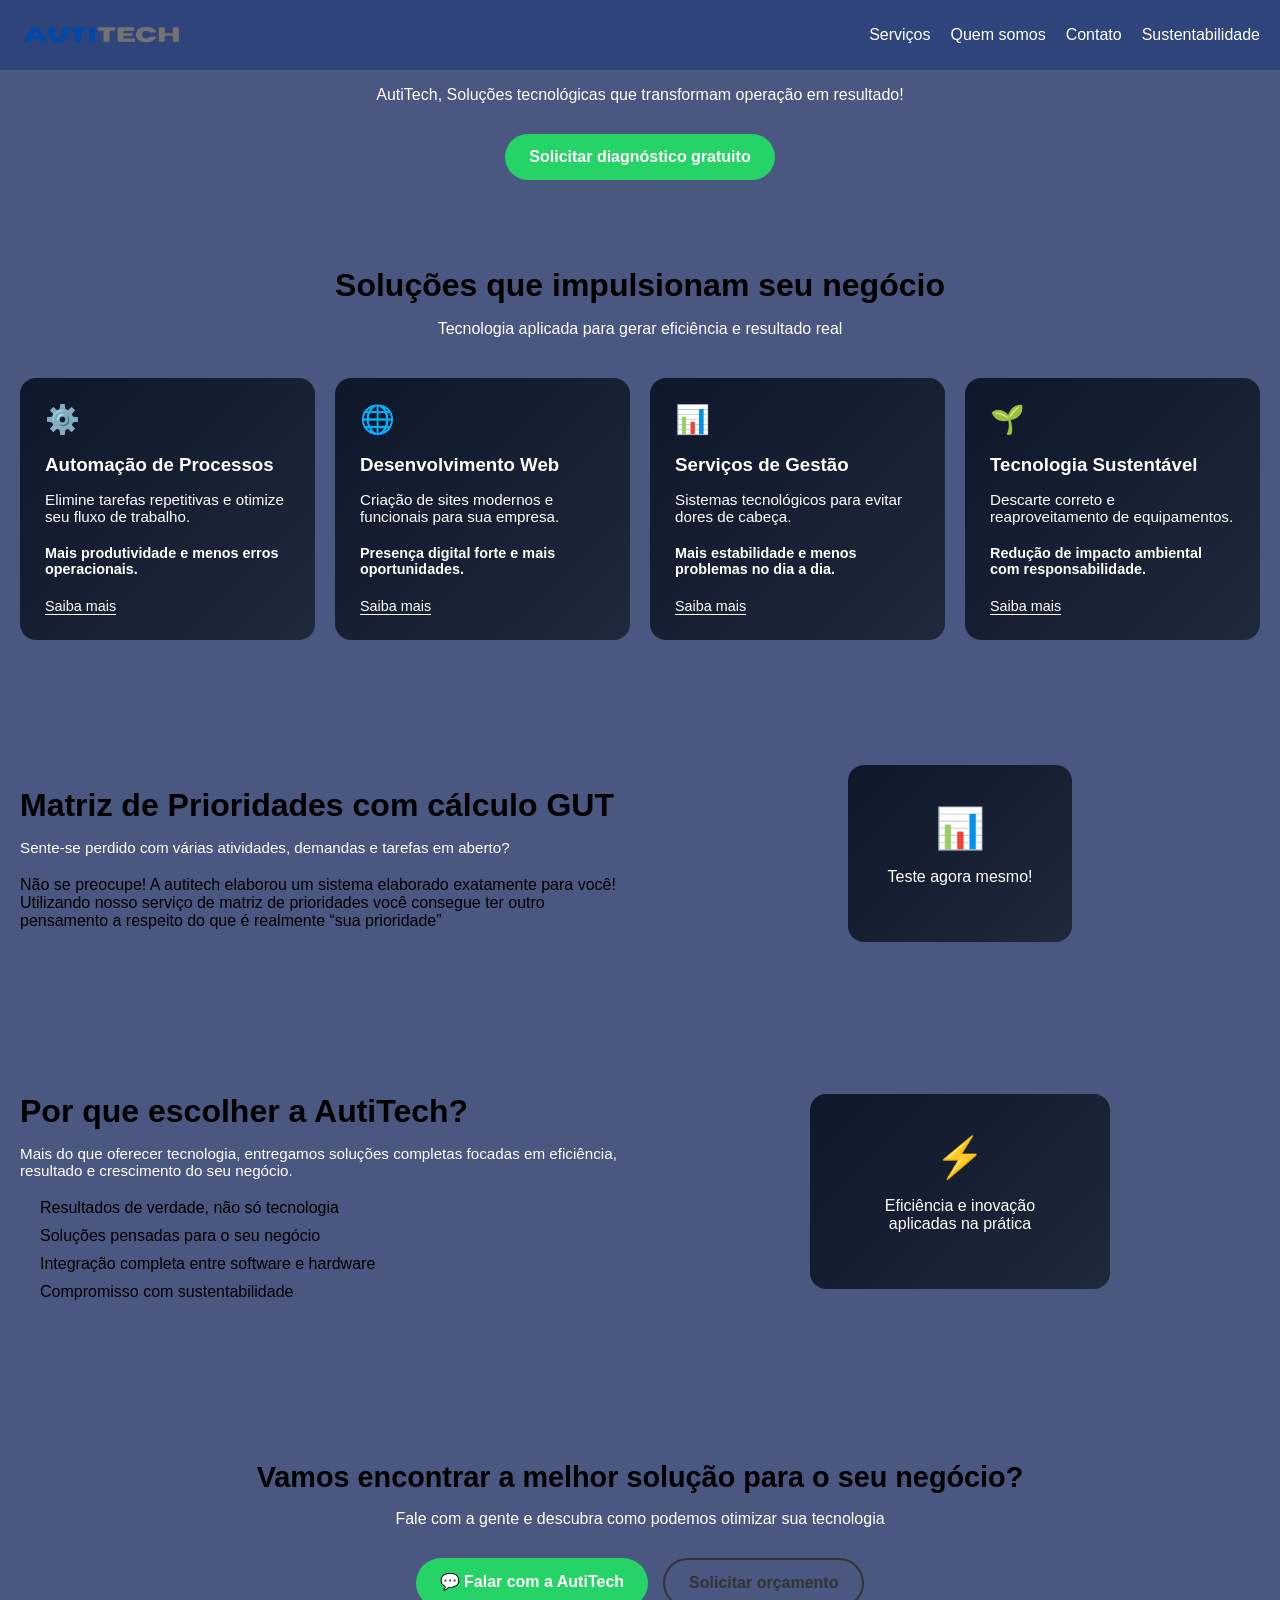
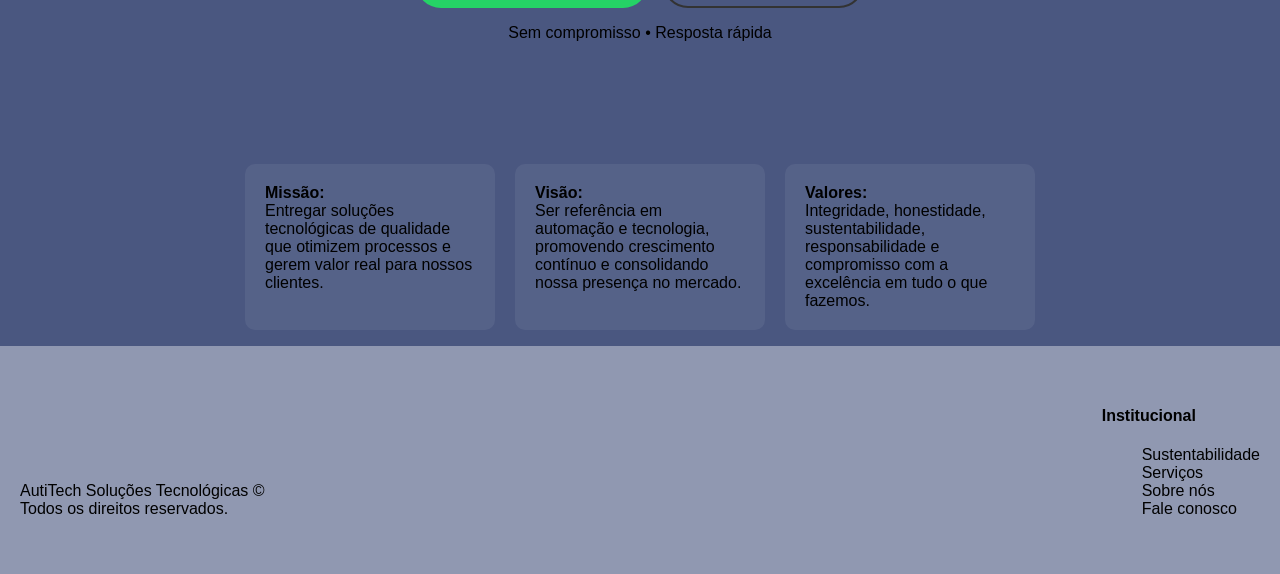
<file: index.html>
<!DOCTYPE html>
<html lang="pt-br">

<head>
    <meta charset="UTF-8">
    <meta name="viewport" content="width=device-width, initial-scale=1.0">
    <title>Autitech: Gestão de tecnologia</title>
    <link rel="stylesheet" href="style.css">
    <link rel="stylesheet" href="autitechespecíficos.css">
    <link rel="stylesheet" href="about.css">
    <link rel="icon" type="image/x-icon" href="atfavicon.png">
</head>

<body>

    <header>
        <nav class="navbar">
            <div class="nav-container">

                <a href="index.html" class="logo">
                    <img src="autitechlogo.png" alt="Logo">
                </a>

                <ul class="nav-menu">
                    <li><a href="services.html">Serviços</a></li>
                    <li><a href="about.html">Quem somos</a></li>
                    <li><a href="contact.html">Contato</a></li>
                    <li><a href="sustentabilidade.html">Sustentabilidade</a></li>
                </ul>

            </div>
        </nav>

    </header>






    <main>
        <p class="intro1">AutiTech, Soluções tecnológicas que transformam operação em resultado!</p>


        <a href="https://wa.me/556791992339?text=Ol%C3%A1%2C%20gostaria%20de%20solicitar%20uma%20demonstra%C3%A7%C3%A3o%20de%20servi%C3%A7o%20da%20AutiTech"
            class="btn-whatsapp" target="_blank">
            Solicitar diagnóstico gratuito
        </a>











        <section class="servicos">
            <h2>Soluções que impulsionam seu negócio</h2>
            <p class="subtitulo">Tecnologia aplicada para gerar eficiência e resultado real</p>

            <div class="grid-servicos">

                <div class="card">
                    <div class="icone">⚙️</div>
                    <h3>Automação de Processos</h3>
                    <p class="descricao">
                        Elimine tarefas repetitivas e otimize seu fluxo de trabalho.
                    </p>
                    <p class="beneficio">
                        Mais produtividade e menos erros operacionais.
                    </p>
                    <a href="services.html" class="btn-card">Saiba mais</a>
                </div>

                <div class="card">
                    <div class="icone">🌐</div>
                    <h3>Desenvolvimento Web</h3>
                    <p class="descricao">
                        Criação de sites modernos e funcionais para sua empresa.
                    </p>
                    <p class="beneficio">
                        Presença digital forte e mais oportunidades.
                    </p>
                    <a href="services.html" class="btn-card">Saiba mais</a>
                </div>

                <div class="card">
                    <div class="icone">📊</div>
                    <h3>Serviços de Gestão</h3>
                    <p class="descricao">
                        Sistemas tecnológicos para evitar dores de cabeça.
                    </p>
                    <p class="beneficio">
                        Mais estabilidade e menos problemas no dia a dia.
                    </p>
                    <a href="wip.html" class="btn-card">Saiba mais</a>
                </div>

                <div class="card">
                    <div class="icone">🌱</div>
                    <h3>Tecnologia Sustentável</h3>
                    <p class="descricao">
                        Descarte correto e reaproveitamento de equipamentos.
                    </p>
                    <p class="beneficio">
                        Redução de impacto ambiental com responsabilidade.
                    </p>
                    <a href="sustentabilidade.html" class="btn-card">Saiba mais</a>
                </div>

            </div>
        </section>

        <section class="diferenciais-section">
            <div class="container-diferenciais">

                <!-- LADO ESQUERDO (TEXTO) -->
                <div class="texto">
                    <h2>Matriz de Prioridades com cálculo GUT</h2>

                    <p class="descricao">
                        Sente-se perdido com várias atividades, demandas e tarefas em aberto? </p>

                    <div class="lista">
                        <p>Não se preocupe! A autitech elaborou um sistema elaborado exatamente para você! Utilizando
                            nosso
                            serviço de matriz de prioridades você consegue ter outro pensamento a respeito do que é
                            realmente “sua prioridade”</p>
                    </div>
                </div>

                <!-- LADO DIREITO (VISUAL) -->
                <div class="visual">
                    <a href="matriz.html" class="box-visual">
                        <span>📊</span>
                        <p>Teste agora mesmo!</p>
                    </a>
                </div>

            </div>
        </section>
        <section class="diferenciais-section">
            <div class="container-diferenciais">

                <!-- LADO ESQUERDO (TEXTO) -->
                <div class="texto">
                    <h2>Por que escolher a AutiTech?</h2>

                    <p class="descricao">
                        Mais do que oferecer tecnologia, entregamos soluções completas
                        focadas em eficiência, resultado e crescimento do seu negócio.
                    </p>

                    <ul class="lista">
                        <li>Resultados de verdade, não só tecnologia</li>
                        <li>Soluções pensadas para o seu negócio</li>
                        <li>Integração completa entre software e hardware</li>
                        <li>Compromisso com sustentabilidade</li>
                    </ul>
                </div>

                <!-- LADO DIREITO (VISUAL) -->
                <div class="visual">
                    <div class="box-visual">
                        <span>⚡</span>
                        <p>Eficiência e inovação aplicadas na prática</p>
                    </div>
                </div>

            </div>
        </section>





        <div class="final">

            <h2>Vamos encontrar a melhor solução para o seu negócio?</h2>

            <p class="sub">
                Fale com a gente e descubra como podemos otimizar sua tecnologia
            </p>

            <div class="botoes">
                <a href="https://wa.me/5567993501382" class="btn whatsapp">💬 Falar com a AutiTech</a>
                <a href="https://wa.me/556791992339?text=Ol%C3%A1%2C%20gostaria%20de%20solicitar%20um%20or%C3%A7amento%20a%20respeito%20do%20servi%C3%A7o%20de%3A"
                    class="btn secundario">Solicitar orçamento</a>
            </div>
            <p class="mini-info">
                Sem compromisso • Resposta rápida
            </p>

        </div>


        <div class="containermvv">
            <p class="mvv"><B>Missão:</B><br>
                Entregar soluções tecnológicas de qualidade que otimizem processos e gerem valor real para nossos
                clientes.
            </p>

            <p class="mvv"><b>Visão:</b><br>
                Ser referência em automação e tecnologia, promovendo crescimento contínuo e consolidando nossa
                presença
                no
                mercado.</p>

            <p class="mvv"><b>Valores:</b><br>
                Integridade, honestidade, sustentabilidade, responsabilidade e compromisso com a excelência em tudo
                o
                que
                fazemos.</p>
        </div>



    </main>



    <footer class="footer">
        <div class="footer-container">

            <div class="footer-info">
                <p>
                    AutiTech Soluções Tecnológicas ©<br>
                    Todos os direitos reservados.
                </p>
            </div>

            <div class="footer-menu">
                <h4>Institucional</h4>
                <ul>
                    <li><a href="sustentabilidade.html">Sustentabilidade</a></li>

                    <li><a href="services.html">Serviços</a></li>
                    <li><a href="about.html">Sobre nós</a></li>
                    <li><a href="contact.html">Fale conosco</a></li>
                </ul>
            </div>

        </div>
    </footer>



</body>

</html>
</file>
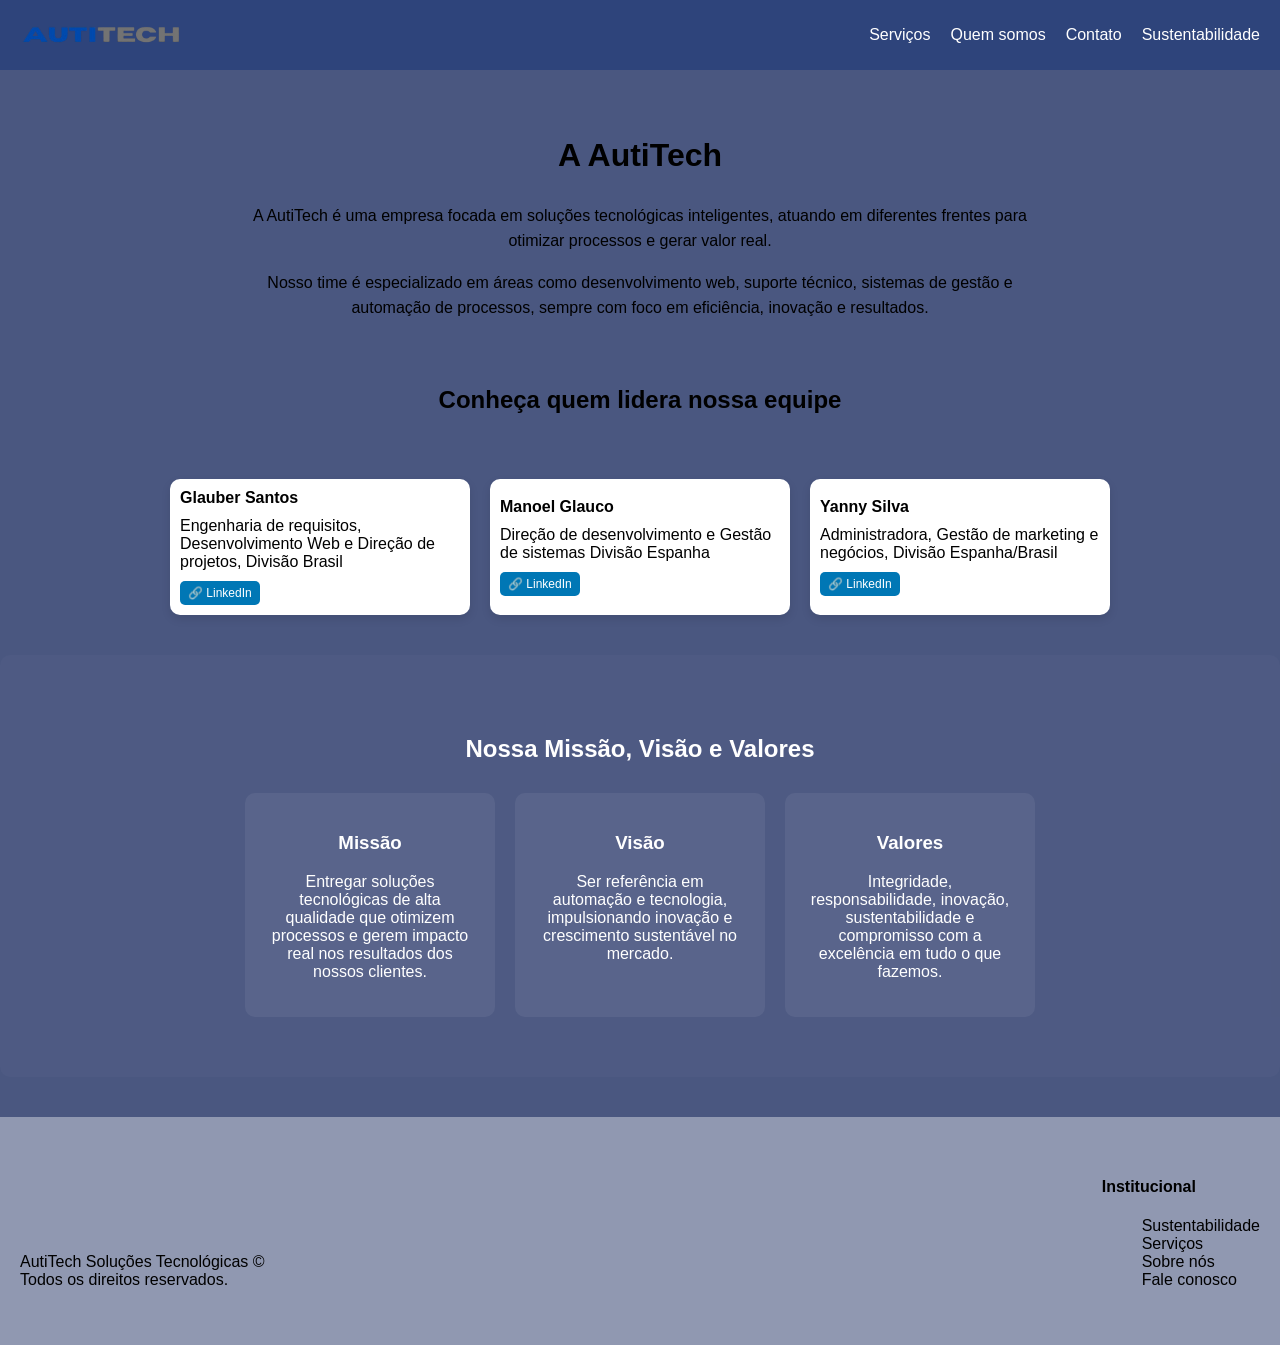
<file: about.html>
<!DOCTYPE html>
<html lang="pt-br">

<head>
    <meta charset="UTF-8">
    <meta name="viewport" content="width=device-width, initial-scale=1.0">
    <title>AutiTech: Quem somos</title>
    <link rel="stylesheet" href="style.css">

    <link rel="stylesheet" href="about.css">
    </link>
    <link rel="stylesheet" href="autitechespecíficos.css">
    </link>
    <link rel="icon" href="atfavicon.png">
</head>

<body>


    <header>
        <nav class="navbar">
            <div class="nav-container">

                <a href="index.html" class="logo">
                    <img src="autitechlogo.png" alt="Logo">
                </a>

                <ul class="nav-menu">
                    <li><a href="services.html">Serviços</a></li>
                    <li><a href="about.html">Quem somos</a></li>
                    <li><a href="contact.html">Contato</a></li>
                    <li><a href="sustentabilidade.html">Sustentabilidade</a></li>
                </ul>

            </div>
        </nav>

    </header>






    <main>








        <div class="autitech">
            <h1>A AutiTech</h1>

            <p>
                A AutiTech é uma empresa focada em soluções tecnológicas inteligentes,
                atuando em diferentes frentes para otimizar processos e gerar valor real.
            </p>

            <p>
                Nosso time é especializado em áreas como desenvolvimento web,
                suporte técnico, sistemas de gestão e automação de processos,
                sempre com foco em eficiência, inovação e resultados.
            </p>
        </div>


        <h2 class="autitech">Conheça quem lidera nossa equipe</h2>


        <div class="equipe">



            <div class="card-membro">

                <div class="info">
                    <h3>Glauber Santos</h3>
                    <p>Engenharia de requisitos,<br>
                        Desenvolvimento Web e
                        Direção de projetos, Divisão Brasil
                    </p>

                    <a href="https://linkedin.com/in/marciogsantos" target="_blank" class="btn-linkedin">
                        🔗 LinkedIn
                    </a>
                </div>
            </div>

            <div class="card-membro">

                <div class="info">
                    <h3>Manoel Glauco</h3>
                    <p>Direção de desenvolvimento e Gestão de sistemas
                        Divisão Espanha
                    </p>

                    <a href="https://www.linkedin.com/in/manoel-glauco-542472372?utm_source=share_via&utm_content=profile&utm_medium=member_ios"
                        target="_blank" class="btn-linkedin">
                        🔗 LinkedIn
                    </a>
                </div>
            </div>

            <div class="card-membro">

                <div class="info">
                    <h3>Yanny Silva</h3>
                    <p>Administradora,
                        Gestão de marketing e negócios, Divisão Espanha/Brasil
                    </p>

                    <a href="https://linkedin.com" target="_blank" class="btn-linkedin">
                        🔗 LinkedIn
                    </a>
                </div>
            </div>

        </div>


        <section class="mvv-section">
            <h2>Nossa Missão, Visão e Valores</h2>

            <div class="containermvv">

                <div class="mvv">
                    <h3>Missão</h3>
                    <p>
                        Entregar soluções tecnológicas de alta qualidade que otimizem processos
                        e gerem impacto real nos resultados dos nossos clientes.
                    </p>
                </div>

                <div class="mvv">
                    <h3>Visão</h3>
                    <p>
                        Ser referência em automação e tecnologia, impulsionando inovação
                        e crescimento sustentável no mercado.
                    </p>
                </div>

                <div class="mvv">
                    <h3>Valores</h3>
                    <p>
                        Integridade, responsabilidade, inovação, sustentabilidade e compromisso
                        com a excelência em tudo o que fazemos.
                    </p>
                </div>

            </div>
        </section>

    </main>








    <footer class="footer">
        <div class="footer-container">

            <div class="footer-info">
                <p>
                    AutiTech Soluções Tecnológicas ©<br>
                    Todos os direitos reservados.
                </p>
            </div>

            <div class="footer-menu">
                <h4>Institucional</h4>
                <ul>
                    <li><a href="sustentabilidade.html">Sustentabilidade</a></li>

                    <li><a href="services.html">Serviços</a></li>
                    <li><a href="about.html">Sobre nós</a></li>
                    <li><a href="contact.html">Fale conosco</a></li>
                </ul>
            </div>

        </div>
    </footer>

    <script src="script.js"></script>

</body>

</html>
</file>
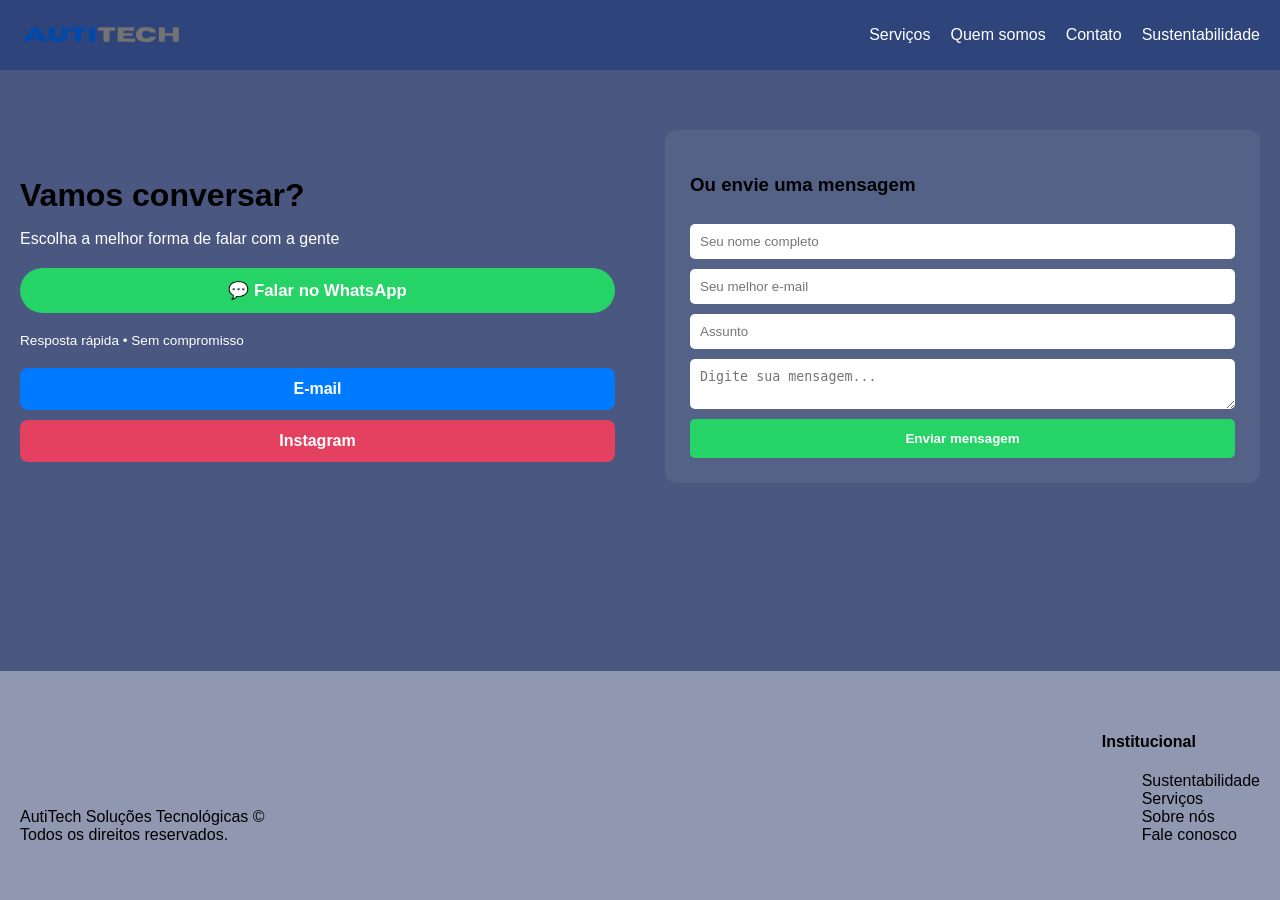
<file: contact.html>
<!DOCTYPE html>
<html lang="pt-br">

<head>
    <meta charset="UTF-8">
    <meta name="viewport" content="width=device-width, initial-scale=1.0">
    <title>AutiTech: Fale Conosco</title>
    <link rel="stylesheet" href="style.css">

    <link rel="stylesheet" href="autitechespecíficos.css">
    </link>
    <link rel="stylesheet" href="contact.css">
    </link>
    <link rel="icon" href="atfavicon.png">

</head>

<body>

    <header>
        <nav class="navbar">
            <div class="nav-container">

                <a href="index.html" class="logo">
                    <img src="autitechlogo.png" alt="Logo">
                </a>

                <ul class="nav-menu">
                    <li><a href="services.html">Serviços</a></li>
                    <li><a href="about.html">Quem somos</a></li>
                    <li><a href="contact.html">Contato</a></li>
                    <li><a href="sustentabilidade.html">Sustentabilidade</a></li>
                </ul>

            </div>
        </nav>

    </header>
    <main>

        <section class="contato-section">

            <div class="container-contato">

                <!-- LADO ESQUERDO -->
                <div class="contato-info">

                    <h2>Vamos conversar?</h2>
                    <p class="sub">
                        Escolha a melhor forma de falar com a gente
                    </p>

                    <!-- CTA PRINCIPAL -->
                    <a href="https://wa.me/5567993501382?text=Ol%C3%A1%21%20Tenho%20interesse%20nas%20solu%C3%A7%C3%B5es%20da%20AutiTech.%20Pode%20me%20passar%20mais%20detalhes%3F"
                        class="btn whatsapp destaque" target="_blank">
                        💬 Falar no WhatsApp
                    </a>

                    <p class="mini">Resposta rápida • Sem compromisso</p>

                    <!-- OUTROS CANAIS -->
                    <div class="outros-contatos">
                        <a href="mailto:autitech.main@gmail.com" class="btn email">E-mail</a>
                        <a href="https://www.instagram.com/autitechbr" class="btn instagram">Instagram</a>
                        <!--<a href="#" class="btn linkedin">LinkedIn</a>  -->

                    </div>

                </div>

                <!-- LADO DIREITO -->
                <div class="contato-form">

                    <form id="formContato">
                        <h3>Ou envie uma mensagem</h3>

                        <input type="text" name="nome" placeholder="Seu nome completo" required>
                        <input type="email" name="email" placeholder="Seu melhor e-mail" required>
                        <input type="text" name="assunto" placeholder="Assunto" required>

                        <textarea name="mensagem" placeholder="Digite sua mensagem..." required></textarea>

                        <button type="submit">Enviar mensagem</button>

                        <p class="feedback" style="display: none;">
                            Mensagem enviada com sucesso! 🚀
                        </p>
                    </form>

                </div>

            </div>

        </section>

    </main>





    <footer class="footer">
        <div class="footer-container">

            <div class="footer-info">
                <p>
                    AutiTech Soluções Tecnológicas ©<br>
                    Todos os direitos reservados.
                </p>
            </div>

            <div class="footer-menu">
                <h4>Institucional</h4>
                <ul>
                    <li><a href="sustentabilidade.html">Sustentabilidade</a></li>

                    <li><a href="services.html">Serviços</a></li>
                    <li><a href="about.html">Sobre nós</a></li>
                    <li><a href="contact.html">Fale conosco</a></li>
                </ul>
            </div>

        </div>
    </footer>
</body>

</html>
</file>
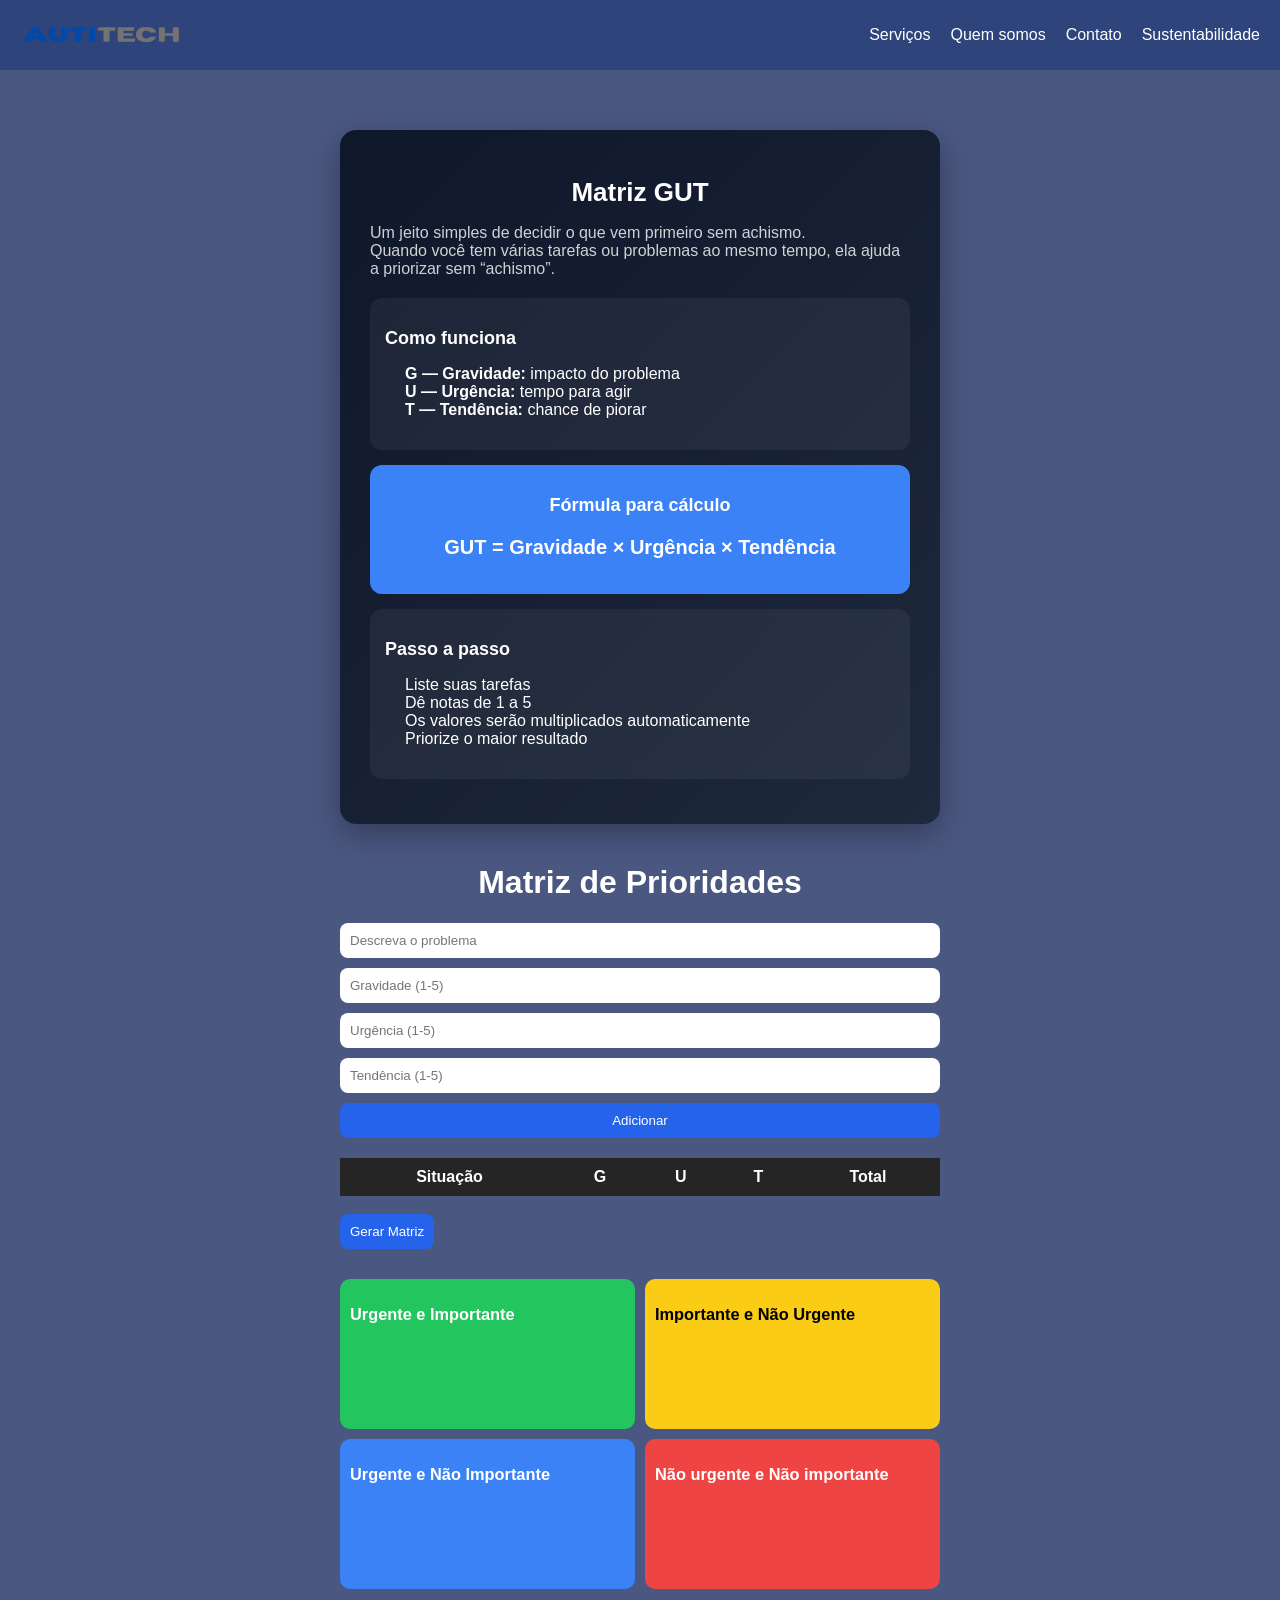
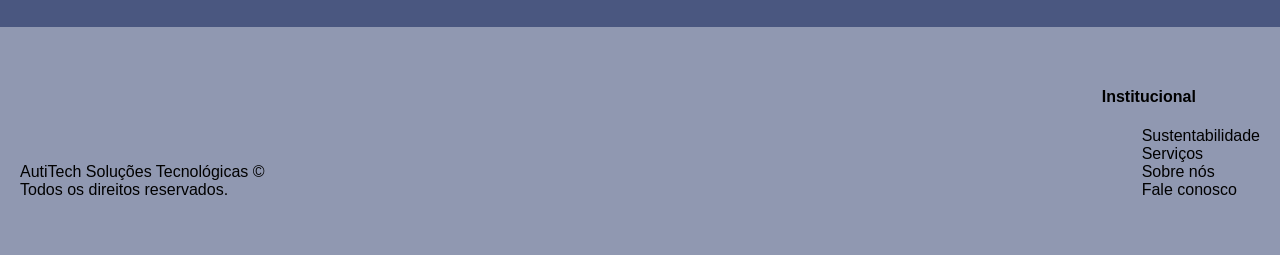
<file: matriz.html>
<!DOCTYPE html>
<html lang="pt-BR">

<head>
    <meta charset="UTF-8">
    <title>Matriz GUT - AutiTech</title>
    <link rel="stylesheet" href="matriz.css">
    <link rel="stylesheet" href="style.css">
    <link rel="icon" type="image/x-icon" href="atfavicon.png">

</head>

<body>
    <header>
        <nav class="navbar">
            <div class="nav-container">

                <a href="index.html" class="logo">
                    <img src="autitechlogo.png" alt="Logo">
                </a>

                <ul class="nav-menu">
                    <li><a href="services.html">Serviços</a></li>
                    <li><a href="about.html">Quem somos</a></li>
                    <li><a href="contact.html">Contato</a></li>
                    <li><a href="sustentabilidade.html">Sustentabilidade</a></li>
                </ul>

            </div>
        </nav>

    </header>

    <main>
        <div class="gut">

            <h1> Matriz GUT</h1>

            <p class="intro">
                Um jeito simples de decidir o que vem primeiro sem achismo.
                <br>
                Quando você tem várias tarefas ou problemas ao mesmo tempo, ela ajuda a priorizar sem “achismo”.
            </p>

            <div class="gut-bloco">
                <h2>Como funciona</h2>
                <ul>
                    <li><strong>G — Gravidade:</strong> impacto do problema</li>
                    <li><strong>U — Urgência:</strong> tempo para agir</li>
                    <li><strong>T — Tendência:</strong> chance de piorar</li>
                </ul>
            </div>

            <div class="gut-bloco destaque">
                <h2>Fórmula para cálculo</h2>
                <p><strong>GUT = Gravidade × Urgência × Tendência</strong></p>
            </div>

            <div class="gut-bloco">
                <h2>Passo a passo</h2>
                <ol>
                    <li>Liste suas tarefas</li>
                    <li>Dê notas de 1 a 5</li>
                    <li>Os valores serão multiplicados automaticamente</li>
                    <li>Priorize o maior resultado</li>
                </ol>
            </div>

        </div>
        <h1>Matriz de Prioridades</h1>

        <div class="form">
            <input type="text" id="problema" placeholder="Descreva o problema">

            <input type="number" id="gravidade" placeholder="Gravidade (1-5)">
            <input type="number" id="urgencia" placeholder="Urgência (1-5)">
            <input type="number" id="tendencia" placeholder="Tendência (1-5)">

            <button onclick="adicionarItem()">Adicionar</button>
        </div>

        <table>
            <thead>
                <tr>
                    <th>Situação</th>
                    <th>G</th>
                    <th>U</th>
                    <th>T</th>
                    <th>Total</th>
                </tr>
            </thead>
            <tbody id="lista"></tbody>
        </table>

        <br>
        <button onclick="gerarMatriz()">Gerar Matriz</button>

        <div class="matriz">

            <div class="box verde" id="ui">
                <h3>Urgente e Importante</h3>
            </div>

            <div class="box amarelo" id="inu">
                <h3>Importante e Não Urgente</h3>
            </div>

            <div class="box azul" id="uni">
                <h3>Urgente e Não Importante</h3>
            </div>

            <div class="box vermelho" id="nuni">
                <h3>Não urgente e Não importante</h3>
            </div>

        </div>
        <br>

        <div id="toast" class="toast">Matriz gerada com sucesso 🚀</div>
    </main>



    <footer class="footer">
        <div class="footer-container">

            <div class="footer-info">
                <p>
                    AutiTech Soluções Tecnológicas ©<br>
                    Todos os direitos reservados.
                </p>
            </div>

            <div class="footer-menu">
                <h4>Institucional</h4>
                <ul>
                    <li><a href="sustentabilidade.html">Sustentabilidade</a></li>

                    <li><a href="services.html">Serviços</a></li>
                    <li><a href="about.html">Sobre nós</a></li>
                    <li><a href="contact.html">Fale conosco</a></li>
                </ul>
            </div>

        </div>
    </footer>


    <script src="matriz.js"></script>
</body>

</html>
</file>
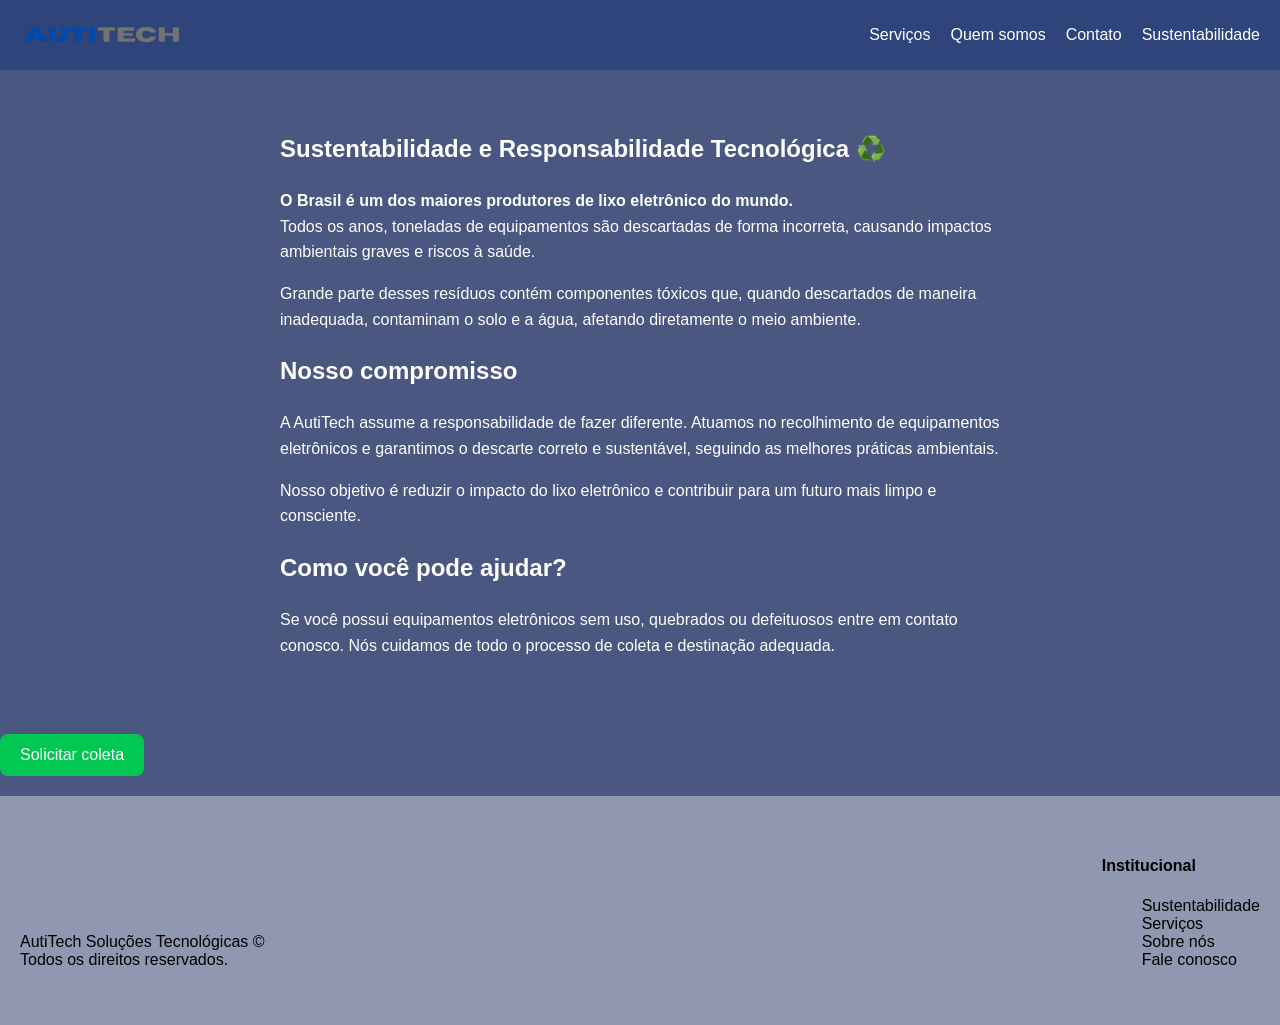
<file: sustentabilidade.html>
<!DOCTYPE html>
<html lang="pt-br">

<head>
    <meta charset="UTF-8">
    <meta name="viewport" content="width=device-width, initial-scale=1.0">
    <title>AutiTech - Sustentabilidade</title>
    <link rel="stylesheet" href="style.css">

    <link rel="stylesheet" href="autitechespecíficos.css">
    </link>
    <link rel="stylesheet" href="sustentabilidade.css">
    </link>
    <link rel="icon" type="image/x-icon" href="atfavicon.png">

</head>

<body>

    <header>
        <nav class="navbar">
            <div class="nav-container">

                <a href="index.html" class="logo">
                    <img src="autitechlogo.png" alt="Logo">
                </a>

                <ul class="nav-menu">
                    <li><a href="services.html">Serviços</a></li>
                    <li><a href="about.html">Quem somos</a></li>
                    <li><a href="contact.html">Contato</a></li>
                    <li><a href="sustentabilidade.html">Sustentabilidade</a></li>
                </ul>

            </div>
        </nav>

    </header>











    <main>

        <section class="sustentabilidade">

            <h1>Sustentabilidade e Responsabilidade Tecnológica ♻️</h1>

            <p>
                <a href="https://g1.globo.com/jornal-nacional/noticia/2024/04/27/brasil-e-o-5o-pais-que-mais-produz-residuos-eletronicos-mas-descarte-correto-ainda-e-pequeno.ghtml"
                    class="linkzinho" target="_blank">O Brasil é um dos maiores produtores de lixo eletrônico do
                    mundo.</a>
                <br>Todos os anos,
                toneladas de equipamentos são descartadas de forma incorreta,
                causando impactos ambientais graves e riscos à saúde.
            </p>

            <p>
                Grande parte desses resíduos contém componentes tóxicos que, quando descartados
                de maneira inadequada, contaminam o solo e a água, afetando diretamente o meio ambiente.
            </p>

            <h2>Nosso compromisso</h2>

            <p>
                A AutiTech assume a responsabilidade de fazer diferente.
                Atuamos no recolhimento de equipamentos eletrônicos e garantimos
                o descarte correto e sustentável, seguindo as melhores práticas ambientais.
            </p>

            <p>
                Nosso objetivo é reduzir o impacto do lixo eletrônico e contribuir
                para um futuro mais limpo e consciente.
            </p>

            <h2>Como você pode ajudar?</h2>

            <p>
                Se você possui equipamentos eletrônicos sem uso, quebrados ou defeituosos
                entre em contato conosco. Nós cuidamos de todo o processo
                de coleta e destinação adequada.
            </p>

        </section>
        <a href="https://wa.me/5567993501382?text=Olá,%20me%20interessei%20pela%20iniciativa%20da%20AutiTech%20em%20coleta%20de%20resíduo%20eletrônico%20e%20gostaria%20de%20agendar%20uma%20coleta!"
            class="btn-sustentabilidade">
            Solicitar coleta
        </a>
    </main>
















    <footer class="footer">
        <div class="footer-container">

            <div class="footer-info">
                <p>
                    AutiTech Soluções Tecnológicas ©<br>
                    Todos os direitos reservados.
                </p>
            </div>

            <div class="footer-menu">
                <h4>Institucional</h4>
                <ul>
                    <li><a href="sustentabilidade.html">Sustentabilidade</a></li>

                    <li><a href="services.html">Serviços</a></li>
                    <li><a href="about.html">Sobre nós</a></li>
                    <li><a href="contact.html">Fale conosco</a></li>
                </ul>
            </div>

        </div>
    </footer>


</body>

</html>
</file>
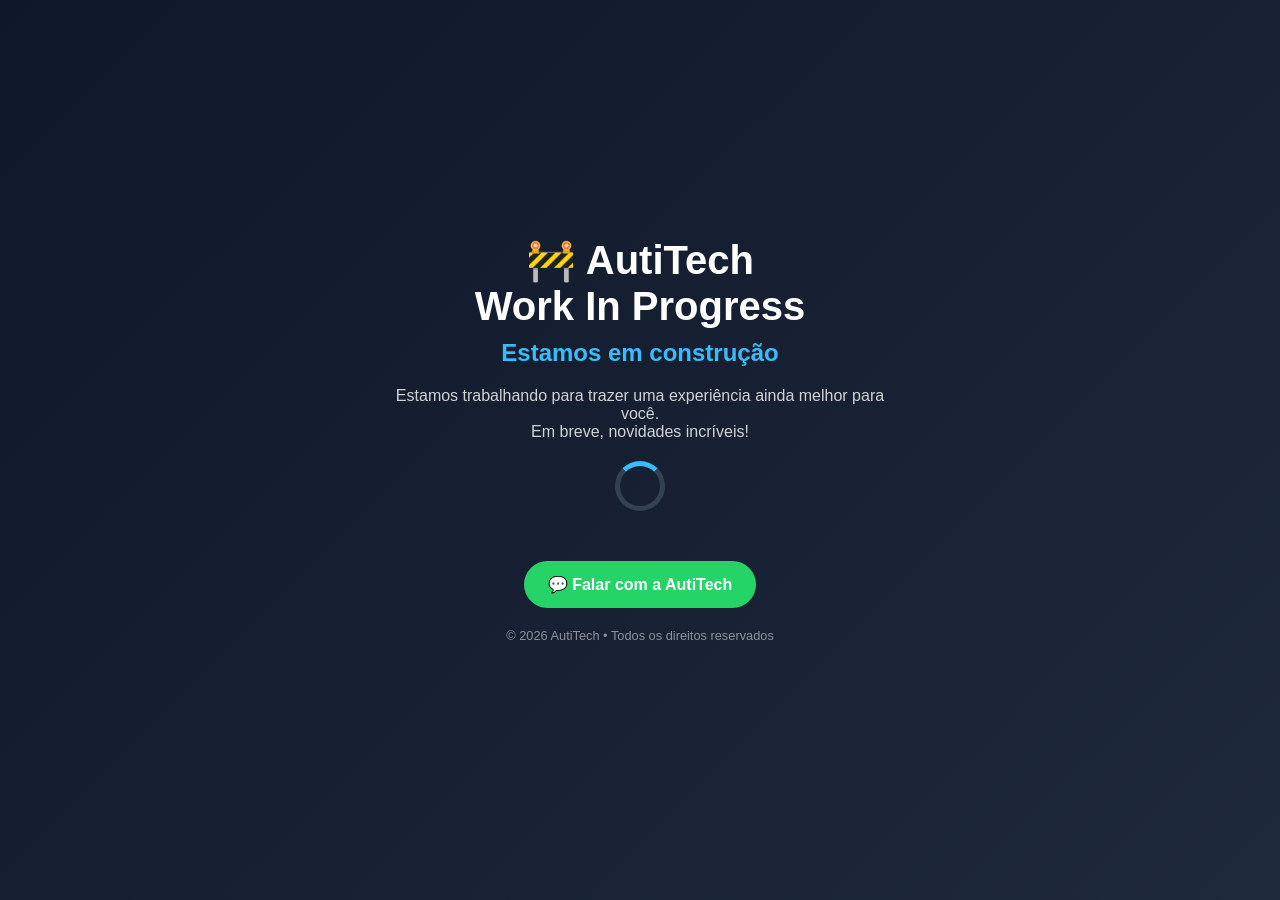
<file: wip.html>
<!DOCTYPE html>
<html lang="en">

<head>
    <meta charset="UTF-8">
    <meta name="viewport" content="width=device-width, initial-scale=1.0">
    <title>Autitech: Work In Progress</title>
    <link rel="stylesheet" href="stylewip.css">
    <link rel="stylesheet" href="autitechespecíficos.css">
    <link rel="icon" type="image/x-icon" href="atfavicon.png">

</head>

<body>




    <div class="container">
        <h1>🚧 AutiTech<br>
            Work In Progress</h1>
        <h2>Estamos em construção</h2>
        <p>
            Estamos trabalhando para trazer uma experiência ainda melhor para você.<br>
            Em breve, novidades incríveis!
        </p>

        <div class="loader"></div>
        <div class="botoes">
            <a href="https://wa.me/5567993501382?text=Ol%C3%A1%2C%20gostaria%20de%20solicitar%20uma%20demonstra%C3%A7%C3%A3o%20de%20servi%C3%A7o%20da%20AutiTech"
            class="btn-whatsapp" target="_blank"
                class="btn whatsapp">💬 Falar com a AutiTech</a>
        </div>
        <p class="footer">
            © 2026 AutiTech • Todos os direitos reservados
        </p>
    </div>




</body>

</html>
</file>
<file: style.css>
/* RESET E BASE */
* {
    box-sizing: border-box;
}

html,
body {
    margin: 0;
    min-height: 100vh;
    background-color: #4a5780;
    display: flex;
    flex-direction: column;
    font-family: Arial, Helvetica, sans-serif;
}

main {
    flex: 1;
}


/* NAVBAR */
.navbar {
    width: 100%;
    background: #2e447b;
    padding: 10px 20px;
}

.nav-container {
    display: flex;
    align-items: center;
    justify-content: space-between;
}

/* LOGO */
.logo img {
    height: 40px;
}

/* MENU */
.nav-menu {
    display: flex;
    gap: 20px;
    list-style: none;
    transition: 0.3s;

}

.nav-menu a {
    text-decoration: none;
    color: white;
    font-weight: 500;
    display: inline-block;
    transition: 0.3s;
}

.nav-menu a:hover {
    opacity: 0.8;
    transform: scale(1.03);
}

/* NAV2 (rodapé) */
.footer {
    background: #ffffff62;
    color: #000000;
    padding: 40px 20px;
}

.footer-container {
    display: flex;
    justify-content: space-between;
    align-items: flex-end;

}

/* MENU */
.footer-menu ul {
    list-style: none;
}

.footer-menu a {
    color: rgb(0, 0, 0);
    text-decoration: none;
}

/* 🔹 MOBILE */
@media (max-width: 768px) {

    .nav-container {
        justify-content: center;
        /* centraliza tudo */
    }

    .nav-menu {
        display: none;
        /* esconde menu */
    }

    .logo {
        margin: 0 auto;
    }

    .footer {
        display: flex;
        justify-content: center;
    }

    .footer-container {
        flex-direction: column;
        align-items: flex-start;
        gap: 20px;
    }

    .footer-menu {
        order: 1;
        /* sobe */

    }

    .footer-info {
        order: 2;
        /* desce */
    }
}
</file>
<file: autitechespecíficos.css>
.servicos {
    padding: 60px 20px;
    text-align: center;
}

.servicos h2 {
    font-size: 2rem;
    margin-bottom: 10px;
}

.subtitulo {
    color: #ffffff;
    margin-bottom: 40px;
}

/* GRID */
.grid-servicos {
    display: grid;
    grid-template-columns: repeat(4, 1fr);
    gap: 20px;
}

/* CARD */
.card {
    background: linear-gradient(135deg, #0f172a, #1e293b);
    color: white;
    padding: 25px;
    border-radius: 16px;
    text-align: left;
    transition: 0.3s;
    position: relative;
    overflow: hidden;
}

/* efeito hover */
.card:hover {
    transform: translateY(-5px);
    box-shadow: 0 10px 25px rgba(0, 0, 0, 0.3);
}

/* icone */
.icone {
    font-size: 28px;
    margin-bottom: 15px;
}

/* titulo */
.card h3 {
    margin-bottom: 10px;
}

/* descrição */
.descricao {
    font-size: 0.95rem;
    color: #cbd5f5;
    margin-bottom: 10px;
}

/* benefício (destaque) */
.beneficio {
    font-size: 0.9rem;
    font-weight: bold;
    margin-bottom: 20px;
}

/* botão */
.btn-card {
    text-decoration: none;
    color: white;
    font-size: 0.9rem;
    border-bottom: 1px solid white;
    transition: 0.2s;
}

.btn:hover {
    opacity: 0.7;
}

.destaque {
    background-color: rgba(255, 255, 255, 0.258);
    display: flex;
    justify-content: center;
    padding: 10px 10px;
    border-radius: 8px;
}

.intro1 {
    display: flex;
    justify-content: center;
    color: #ffffff;
}



.intro2 {
    color: bisque;
}

.diferenciais-section {
    padding: 60px 20px;
}

/* container principal */
.container-diferenciais {
    display: flex;
    align-items: center;
    justify-content: space-between;
    gap: 40px;
}

/* TEXTO */
.texto {
    flex: 1;
}

.texto h2 {
    font-size: 2rem;
    margin-bottom: 15px;
}

.descricao {
    color: #ffffff;
    margin-bottom: 20px;
}

.btn-whatsapp {
    display: block;
    width: fit-content;
    margin: 30px auto 0 auto;
    /* centraliza */

    padding: 14px 24px;
    background-color: #25D366;
    /* verde WhatsApp */
    color: white;

    font-weight: bold;
    text-decoration: none;
    border-radius: 30px;

    transition: 0.3s;
}

/* efeito hover */
.btn-whatsapp:hover {
    background-color: #1ebe5d;
    transform: scale(1.05);
}

/* LISTA */
.lista {
    list-style: none;
    padding: 0;
}

.lista li {
    margin-bottom: 10px;
    position: relative;
    padding-left: 20px;
}

/* .lista li::before {
    content: "✔";
    position: absolute;
    left: 0;
    color: #0ea5e9;
} */

/* VISUAL */
.visual {
    flex: 1;
    display: flex;
    justify-content: center;
}

.box-visual {
    background: linear-gradient(135deg, #0f172a, #1e293b);
    color: white;
    padding: 40px;
    border-radius: 16px;
    text-align: center;
    max-width: 300px;
        text-decoration: none;

}

.box-visual span {
    font-size: 40px;
    display: block;
    margin-bottom: 10px;
}

.final {
    text-align: center;
    padding: 60px 20px;
}

/* título */
.final h2 {
    font-size: 1.8rem;
    margin-bottom: 10px;
}

/* subtítulo */
.final .sub {
    color: #ffffff;
    margin-bottom: 30px;
}

/* container dos botões */
.botoes {
    display: flex;
    justify-content: center;
    gap: 15px;
    flex-wrap: wrap;
}

/* botão base */
.btn {
    padding: 14px 24px;
    border-radius: 30px;
    text-decoration: none;
    font-weight: bold;
    transition: 0.3s;
}

/* botão WhatsApp (principal) */
.whatsapp {
    background-color: #25D366;
    color: white;
}

.whatsapp:hover {
    background-color: #1ebe5d;
    transform: scale(1.05);
}

/* botão secundário */
.secundario {
    border: 2px solid #333;
    color: #333;
}

.secundario:hover {
    background-color: #333;
    color: white;
}


/* RESPONSIVIDADE */

@media (max-width: 600px) {
    .grid-servicos {
        grid-template-columns: 1fr;
    }

    .container-diferenciais {
        flex-direction: column;
        text-align: center;
    }

    .visual {
        margin-top: 20px;
    }

    .grid-servicos {
        grid-template-columns: repeat(2, 1fr);
    }
}
</file>
<file: about.css>
* {
    box-sizing: border-box;
}



.autitech {
    max-width: 800px;
    /* controla a largura do texto */
    margin: 60px auto;
    /* centraliza na tela */
    text-align: center;
    /* centraliza o texto dentro */
    line-height: 1.6;

}

.equipe {
    display: flex;
    justify-content: center;
    gap: 20px;
    flex-wrap: wrap;
    /* importante pra responsividade */
}


.card-membro {
    display: flex;
    background: white;
    border-radius: 10px;
    overflow: hidden;
    /* garante borda certinha */
    box-shadow: 0 4px 10px rgba(0, 0, 0, 0.1);
    width: 100%;
    max-width: 300px;
    align-items: center;
}

/* imagem lado esquerdo */
.card-membro img {
    width: 80px;
    height: 80px;
    object-fit: cover;
}

.card-membro:hover {
    transform: scale(1.02);
    transition: 0.3s;
}

/* lado direito */
.info {
    padding: 10px;
    font-size: 14px;
    display: flex;
    flex-direction: column;
    justify-content: space-between;
}

.info h3 {
    font-size: 16px;
    margin: 0;
}

.info p {
    font-size: 16px;
    margin: 10px 0;
}

/* botão linkedin */
.btn-linkedin {
    align-self: flex-start;
    background: #0077B5;
    color: white;
    padding: 5px 8px;
    border-radius: 5px;
    text-decoration: none;
    font-size: 12px;
    transition: 0.3s;
}

.btn-linkedin:hover {
    background: #005582;
}




.mvv-section {
    padding: 60px 20px;
    text-align: center;
    color: white;
    background: #ffffff05;
    /* leve contraste */
    border-radius: 10px;
    margin: 40px 0;
}

.containermvv {
    display: flex;
    gap: 20px;
    justify-content: center;
    margin-top: 30px;
    flex-wrap: wrap;
}

.mvv {
    background: #ffffff10;
    padding: 20px;
    border-radius: 10px;
    width: 250px;
}
</file>
<file: contact.css>
.contato-section {
    padding: 60px 20px;
}

.container-contato {
    display: flex;
    justify-content: space-between;
    align-items: center;
    gap: 50px;
}

/* ESQUERDA */
.contato-info {
    flex: 1;
}

.contato-info h2 {
    font-size: 2rem;
    margin-bottom: 10px;
}

.sub {
    color: #ffffff;
    margin-bottom: 20px;
}

.mini {
    font-size: 0.85rem;
    color: #ffffff;
    margin-top: 10px;
}

/* BOTÕES */
.btn {
    display: block;
    text-align: center;
    padding: 12px;
    border-radius: 8px;
    text-decoration: none;
    font-weight: bold;
    color: white;
    transition: 0.3s;
}

.btn:hover {
    transform: scale(1.03);
    opacity: 0.9;
}

/* destaque */
.destaque {
    margin: 20px 0;
    font-size: 1.05rem;
    border-radius: 30px;
}

/* cores */
.whatsapp {
    background: #25D366;
}

.email {
    background: #007BFF;
}

.instagram {
    background: #E4405F;
}

.linkedin {
    background: #0077B5;
}

/* outros contatos */
.outros-contatos {
    display: flex;
    flex-direction: column;
    gap: 10px;
    margin-top: 20px;
}

/* DIREITA */
.contato-form {
    flex: 1;
}

form {
    display: flex;
    flex-direction: column;
    gap: 10px;
    background: #ffffff10;
    padding: 25px;
    border-radius: 12px;
}

input,
textarea {
    padding: 10px;
    border: none;
    border-radius: 5px;
}

button {
    background: #25D366;
    color: white;
    border: none;
    padding: 12px;
    border-radius: 5px;
    cursor: pointer;
    font-weight: bold;
}

button:hover {
    transform: scale(1.03);
}

/* RESPONSIVO */
@media (max-width: 768px) {
    .container-contato {
        flex-direction: column;
    }

    .contato-info,
    .contato-form {
        width: 100%;
    }
}
</file>
<file: matriz.css>
.gut {
    background: linear-gradient(135deg, #0f172a, #1e293b);
    color: white;
    padding: 30px;
    border-radius: 16px;
    max-width: 600px;
    margin: 40px auto;
    box-shadow: 0 10px 30px rgba(0, 0, 0, 0.3);
    font-family: sans-serif;
}

.gut h1 {
    font-size: 26px;
    margin-bottom: 10px;
}

.gut .intro {
    opacity: 0.8;
    margin-bottom: 20px;
}

.gut-bloco {
    background: rgba(255, 255, 255, 0.05);
    padding: 15px;
    border-radius: 12px;
    margin-bottom: 15px;
    transition: 0.3s;
}

.gut-bloco:hover {
    transform: translateY(-5px);
    background: rgba(255, 255, 255, 0.08);
}

.gut-bloco h2 {
    font-size: 18px;
    margin-bottom: 10px;
}

.gut-bloco ul,
.gut-bloco ol {
    list-style: none;

    padding-left: 20px;
}

.destaque {
    text-align: center;
    background: #3b82f6;
    font-size: 20px;
    font-weight: bold;
}

.footer {
    background: #ffffff62;
    color: #000000;
    padding: 40px 20px;
    width: 100%;
    box-sizing: border-box;
}

.footer-container {
    display: flex;
    justify-content: space-between;
    align-items: flex-end;

}

/* MENU */
.footer-menu ul {
    list-style: none;
}

.footer-menu a {
    color: rgb(0, 0, 0);
    text-decoration: none;
}


body {
    font-family: Arial;
    background: #0f172a;
    color: white;
    margin: 0;
}

main {
    max-width: 800px;
    margin: auto;
    padding: 20px;
}

h1 {
    text-align: center;
}

.form {
    display: flex;
    flex-direction: column;
    gap: 10px;
    margin-bottom: 20px;
}

input,
button {
    padding: 10px;
    border: none;
    border-radius: 8px;
}

button {
    background: #2563eb;
    color: white;
    cursor: pointer;
}

table {
    width: 100%;
    border-collapse: collapse;
}

th,
td {

    background-color: #252525;
    padding: 10px;
    text-align: center;
}

tr:nth-child(even) {
    background: #1e293b;
}

.matriz {
    display: grid;
    grid-template-columns: 1fr 1fr;
    margin-top: 30px;
    gap: 10px;
}

.box {
    min-height: 150px;
    padding: 10px;
    border-radius: 10px;
    font-size: 14px;
}

.verde {
    background: #22c55e;
}

.amarelo {
    background: #facc15;
    color: black;
}

.azul {
    background: #3b82f6;
}

.vermelho {
    background: #ef4444;
}

.box h3 {
    margin-bottom: 10px;
}

.toast {
    position: fixed;
    top: -100px;
    left: 50%;
    transform: translateX(-50%);
    background: #22c55e;
    color: white;
    padding: 12px 20px;
    border-radius: 8px;
    transition: 0.4s;
    z-index: 999;
    font-weight: bold;
}

.toast.show {
    top: 20px;
}




@media (max-width: 768px) {

    .footer {
        display: flex;
        justify-content: center;
    }

    .footer-container {
        flex-direction: column;
        align-items: flex-start;
        gap: 20px;
    }

    .footer-menu {
        order: 1;
        /* sobe */

    }

    .footer-info {
        order: 2;
        /* desce */
    }
}
</file>
<file: sustentabilidade.css>
.sustentabilidade {
    max-width: 800px;
    margin: auto;
    padding: 40px;
    color: white;
    line-height: 1.6;
}

.btn-sustentabilidade {
    display: inline-block;
    width: fit-content;
    margin: 20px auto;
    background: #00c853;
    color: white;
    padding: 12px 20px;
    border-radius: 8px;
    text-decoration: none;
    text-align: center;
}

.linkzinho {
    text-decoration: none;
    color: white;
    font-weight: bold;
}
</file>
<file: stylewip.css>
* {
    margin: 0;
    padding: 0;
    box-sizing: border-box;
    font-family: Arial, sans-serif;
}

body {
    height: 100vh;
    display: flex;
    justify-content: center;
    align-items: center;
    background: linear-gradient(135deg, #0f172a, #1e293b);
    color: white;
    text-align: center;
}

.container {
    max-width: 500px;
}

h1 {
    font-size: 2.5rem;
    margin-bottom: 10px;
}

h2 {
    margin-bottom: 20px;
    color: #38bdf8;
}

p {
    margin-bottom: 20px;
    opacity: 0.8;
}

/* Loader animado */
.loader {
    width: 50px;
    height: 50px;
    border: 5px solid #334155;
    border-top: 5px solid #38bdf8;
    border-radius: 50%;
    margin: 20px auto;
    animation: spin 1s linear infinite;
}

@keyframes spin {
    to {
        transform: rotate(360deg);
    }
}

.footer {
    font-size: 0.8rem;
    opacity: 0.5;
    margin-top: 20px;
}
</file>
